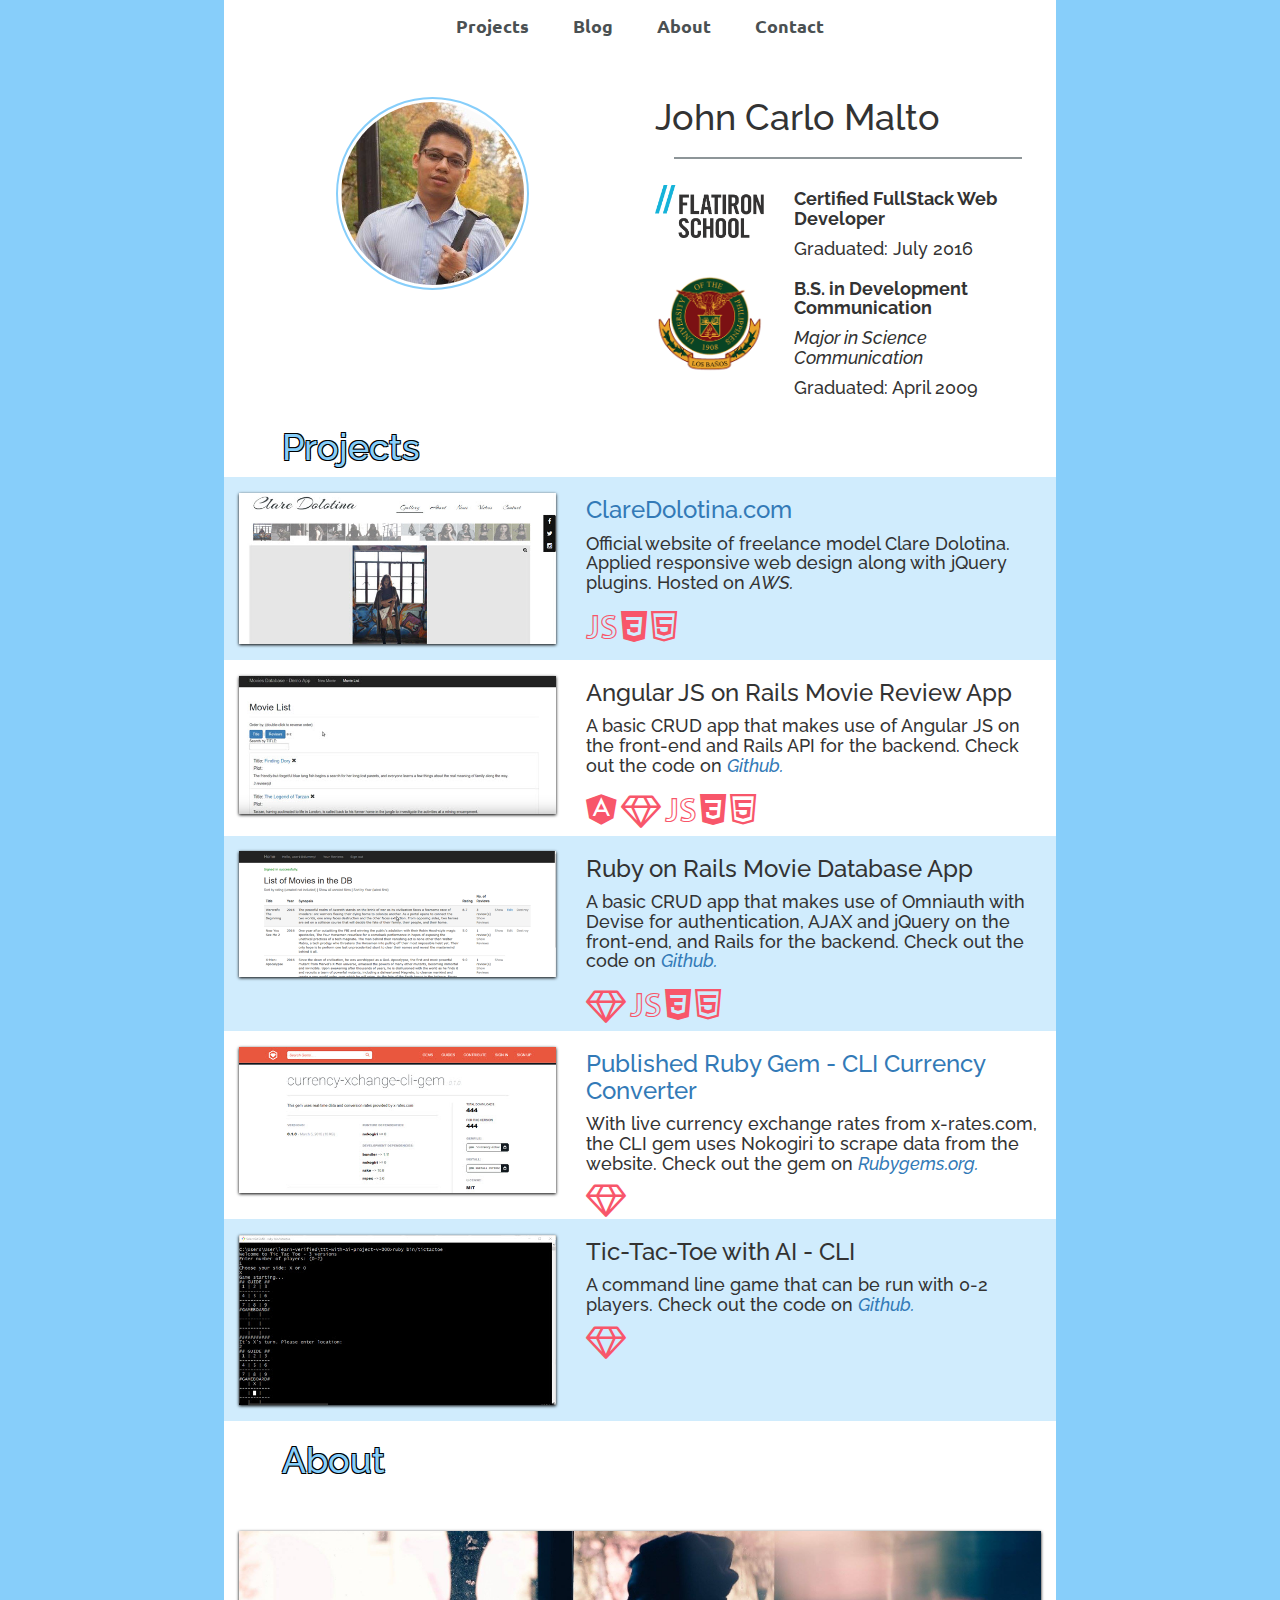
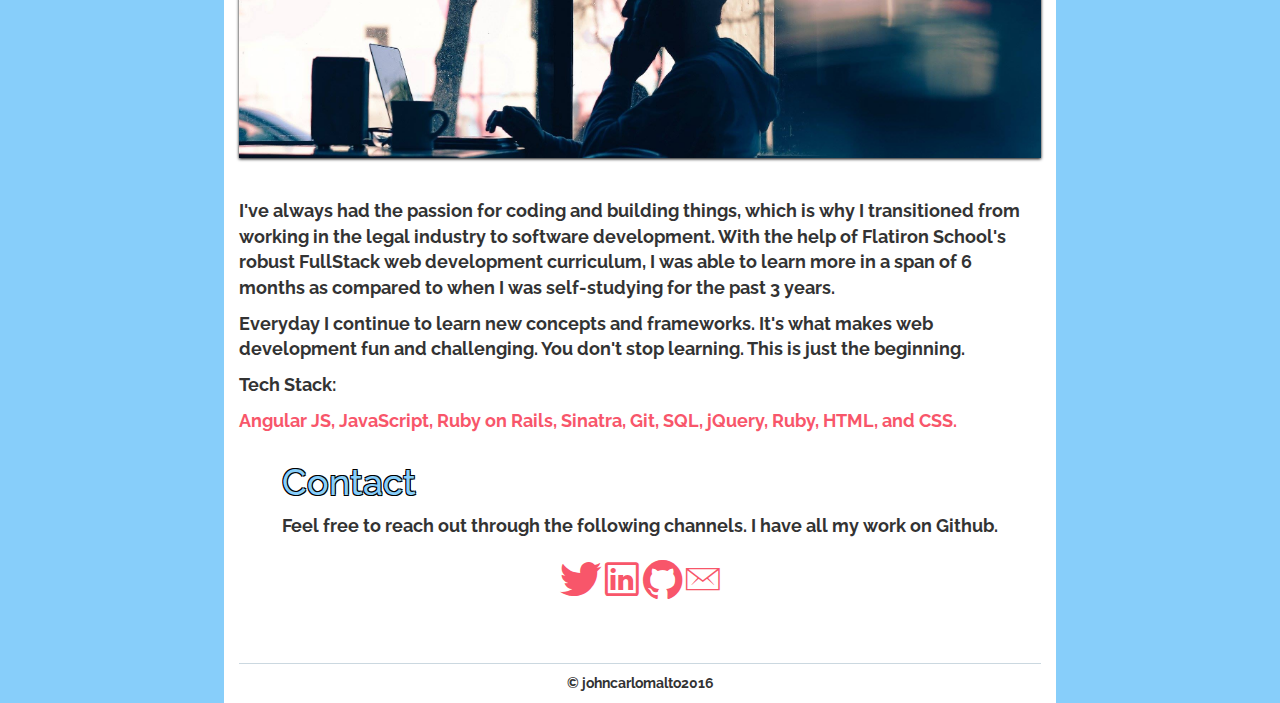
<file: index.html>
<!DOCTYPE html>
<html lang="en">
  <head>
    <link rel="icon" type="image/png" href="images/favicon-32x32.png" sizes="32x32" />
    <link rel="icon" type="image/png" href="images/favicon-16x16.png" sizes="16x16" />
    <link rel="icon" type="image/png" href="images/favicon-96x96.png" sizes="96x96" />
    <meta charset="utf-8">
    <meta http-equiv="X-UA-Compatible" content="IE=edge">
    <meta name="viewport" content="width=device-width, initial-scale=1">
    <!-- The above 3 meta tags *must* come first in the head; any other head content must come *after* these tags -->
    <title>John Carlo Malto - Full Stack Web Developer</title>

    <!-- Bootstrap -->
    <link href="css/bootstrap.min.css" rel="stylesheet" type="text/css">
    <link href="css/style.css" rel="stylesheet" type="text/css">
    <link href="css/font-awesome.min.css" rel="stylesheet" type="text/css">
    <link href="css/ionicons.min.css" rel="stylesheet" type="text/css">
        <!-- Js files -->
    <script type="text/javascript" src="js/jquery-2.0.3.min.js"></script>
     <script src="js/bootstrap.min.js"></script>
    <!-- HTML5 shim and Respond.js for IE8 support of HTML5 elements and media queries -->
    <!-- WARNING: Respond.js doesn't work if you view the page via file:// -->
    <!--[if lt IE 9]>
      <script src="https://oss.maxcdn.com/html5shiv/3.7.2/html5shiv.min.js"></script>
      <script src="https://oss.maxcdn.com/respond/1.4.2/respond.min.js"></script>
    <![endif]-->
    <meta name="description" content="John Carlo is a FullStack Web Developer who graduated from Flatiron School, New York. " />
  </head>
  <body>
    <div class="container">
      <div class="row">
        <div class="col-sm-12">

            <nav role="navigation" class="navbar navbar-v1 center navbar-inner">

              <div class="container-fluid">
                <!-- Brand and toggle get grouped for better mobile display -->

                <div class="navbar-header">



                    

                </div>

                <!-- Collection of nav links and other content for toggling -->

                <div id="navbarCollapse" class="collapse navbar-collapse">

                    <ul class="nav navbar-nav nav-center">
                      <li ><a href="#projects"><b>Projects</b></a></li>
                        
                        <li><a href="http://jakeekaj.github.io" target="_blank"><b>Blog</b></a></li>
                        <li ><a href="#about"><b>About</b></a></li>
                        <li><a href="#contact"><b>Contact</b></a></li>

                
                
            </ul>

                </div>
              </div>
            </nav>
          </div>
         </div>   
        <div class="row">
         <div class="col-sm-6">
          <img class="head" src="images/square.jpg">
          </div>
          <div class="col-sm-6" >
            <h1>John Carlo Malto</h1>
           <hr/>
           <div class="row">
             <div class="col-sm-4">
              <img class="school" src="images/flatiron.png">
             </div>
             <div class="col-sm-8">
              <h4><b>Certified FullStack Web Developer<b></h4>
              <h4 class="grad">Graduated: July 2016</h4>
             </div>
           </div>
           <div class="row">
             <div class="col-sm-4">
              <img class="school" src="images/uplb.png">
             </div>
             <div class="col-sm-8">
              <h4><b>B.S. in Development Communication<b></h4>
              <h4><em>Major in Science Communication</em></h4>
              <h4 class="grad">Graduated: April 2009</h4>
             </div>
           </div>
          </div>
        </div>
        
        <div class="row">
          <h1 class="sectionhead" id="projects">Projects</h1>
        </div>
        <div class="row section">
          <div class="col-sm-5">
              <a href="images/clare.jpg"><img class="thumb" src="images/clare.jpg"></a>
             </div>
             <div class="col-sm-7">
              <h3><a href="http://www.claredolotina.com" target="_blank">ClareDolotina.com</a></h3>
              <h4>Official website of freelance model Clare Dolotina. Applied responsive web design along with jQuery plugins. Hosted on <em>AWS.</em></h4>
              <i class="ion-social-javascript-outline" aria-hidden="true" style="font-size:35px;color:#f8566a;"></i>
              <i class="ion-social-css3" aria-hidden="true" style="font-size:35px;color:#f8566a;"></i>
              <i class="ion-social-html5-outline" aria-hidden="true" style="font-size:35px;color:#f8566a;"></i>
             </div>
        </div>
        <div class="row">
          <div class="col-sm-5">
              <a href="images/ngrails.jpg"><img class="thumb" src="images/ngrails.jpg"></a>
             </div>
             <div class="col-sm-7">
              <h3>Angular JS on Rails Movie Review App</h3>
              <h4> A basic CRUD app that makes use of Angular JS on the front-end and Rails API for the backend. Check out the code on <a href="https://github.com/jakeekaj/Angular-Rails-API-Project" target="_blank"><em>Github.</em></a></h4>
              <i class="ion-social-angular" aria-hidden="true" style="font-size:35px;color:#f8566a;"></i>
              <i class="fa fa-diamond" aria-hidden="true" style="font-size:35px;color:#f8566a;"></i>
              <i class="ion-social-javascript-outline" aria-hidden="true" style="font-size:35px;color:#f8566a;"></i>
              <i class="ion-social-css3" aria-hidden="true" style="font-size:35px;color:#f8566a;"></i>
              <i class="ion-social-html5-outline" aria-hidden="true" style="font-size:35px;color:#f8566a;"></i>
             </div>
        </div>
        <div class="row section">
          <div class="col-sm-5">
              <a href="images/movie.png"><img class="thumb" src="images/movie.png"></a>
             </div>
             <div class="col-sm-7">
              <h3>Ruby on Rails Movie Database App</h3>
              <h4> A basic CRUD app that makes use of Omniauth with Devise for authentication, AJAX and jQuery on the front-end, and Rails for the backend. Check out the code on <a href="https://github.com/jakeekaj/movie-reviews-rails-assessment-for-learn-verified" target="_blank"><em>Github.</em></a></h4>
              <i class="fa fa-diamond" aria-hidden="true" style="font-size:35px;color:#f8566a;"></i>
              <i class="ion-social-javascript-outline" aria-hidden="true" style="font-size:35px;color:#f8566a;"></i>
              <i class="ion-social-css3" aria-hidden="true" style="font-size:35px;color:#f8566a;"></i>
              <i class="ion-social-html5-outline" aria-hidden="true" style="font-size:35px;color:#f8566a;"></i>
             </div>
        </div>
        <div class="row">
          <div class="col-sm-5">
              <a href="images/gem.jpg"><img class="thumb" src="images/gem.jpg"></a>
             </div>
             <div class="col-sm-7">
              <h3><a href="https://rubygems.org/gems/currency-xchange-cli-gem" target="_blank">Published Ruby Gem - CLI Currency Converter</a></h3>
              <h4>With live currency exchange rates from x-rates.com, the CLI gem uses Nokogiri to scrape data from the website. Check out the gem on <a href="https://rubygems.org/gems/currency-xchange-cli-gem" target="_blank"><em>Rubygems.org.</em></a></h4>
              <i class="fa fa-diamond" aria-hidden="true" style="font-size:35px;color:#f8566a;"></i>
             </div>
        </div>
        <div class="row section">
          <div class="col-sm-5">
              <a href="images/ttt.jpg"><img class="thumb" src="images/ttt.jpg"></a>
             </div>
             <div class="col-sm-7">
              <h3>Tic-Tac-Toe with AI - CLI</h3>
              <h4>A command line game that can be run with 0-2 players. Check out the code on <a href="https://github.com/jakeekaj/ttt-with-ai-project-v-000" target="_blank"><em>Github.</em></a></h4>
              <i class="fa fa-diamond" aria-hidden="true" style="font-size:35px;color:#f8566a;"></i>
             </div>
        </div>
        <div class="row">
          <h1 class="sectionhead" id="about">About</h1>
          <div class="col-sm-12">
              <a href="images/crop.jpg"><img class="thumb" src="images/crop.jpg"></a>
             </div>
        </div>
        <div class="row">
        <div class="col-sm-12">
            <p>I've always had the passion for coding and building things, which is why I transitioned from working in the legal industry to software development. With the help of Flatiron School's robust FullStack web development curriculum, I was able to learn more in a span of 6 months as compared to when I was self-studying for the past 3 years. <p>
            <p>Everyday I continue to learn new concepts and frameworks. It's what makes web development fun and challenging. You don't stop learning. This is just the beginning. <p> 
            <p>Tech Stack:</p> 
            <p style="color:#f8566a;">Angular JS, JavaScript, Ruby on Rails, Sinatra, Git, SQL, jQuery, Ruby, HTML, and CSS.</p>  
          </div>
        </div>
        <div class="row">
          <h1 class="sectionhead" id="contact">Contact</h1>
          <div class="col-sm-12" style="text-align:center;">
              <p>Feel free to reach out through the following channels. I have all my work on Github.</p>
              <p><a href="https://twitter.com/jcmalto" target="_blank"><i class="ion-social-twitter" aria-hidden="true" style="font-size:45px;color:#f8566a;"></i></a>
               <a href="https://ph.linkedin.com/in/johncarlomalto" target="_blank"><i class="ion-social-linkedin-outline" aria-hidden="true" style="font-size:45px;color:#f8566a;"></i></a>
                <a href="https://github.com/jakeekaj" target="_blank"><i class="ion-social-github" aria-hidden="true" style="font-size:45px;color:#f8566a;"></i></a>
                <a href="mailto:jakemalto2014@gmail.com" target="_blank"><i class="ion-ios-email-outline" aria-hidden="true" style="font-size:45px;color:#f8566a;"></i></a></p>
              
             </div>
        </div>


    <footer>
      &copy; johncarlomalto2016
    </footer>
        <!-- jQuery (necessary for Bootstrap's JavaScript plugins) -->

    <!-- Include all compiled plugins (below), or include individual files as needed -->

    
  </body>
</html>
</file>
<file: css/style.css>
@import url(https://fonts.googleapis.com/css?family=Ubuntu);
@import url(https://fonts.googleapis.com/css?family=Raleway);




nav {
  font-family: 'Ubuntu', Arial;

}

body {
  font-family: 'Raleway', Helvetica, Arial, sans-serif;
  font-size: 1.8em;
  background-color: #87CEFA;
}

/*image and media effects **/

img, video, audio, table, form {
  width: 100%; /* IE */
  max-width: 100%; /* FF, Safari, Chrome */
  margin-bottom: 5%;
  margin-top: 5%;
}

iframe{
  width: 100%; /* IE */
  max-width: 100%; /* FF, Safari, Chrome */
  
}
.container{
  background-color: #fff;
  width: 65%;
}

.head{
  border-radius: 50%;
  width: 50%;
  margin-left: auto;
  margin-right: auto;
  display: block;
  padding:3px;
  border:2px solid #87CEFA;
}

.head:hover { 
  opacity: 0.9;
  box-shadow: 0 1px 3px black;
} 

.sectionhead {
   color: #87CEFA;
  background-color: #fff;
  text-shadow:
    -1px -1px 0 #000,
    1px -1px 0 #000,
    -1px 1px 0 #000,
    1px 1px 0 #000;  
  margin-left: 7%;
}
.thumb{
    box-shadow: 0 1px 3px black;
}

.thumb:hover { 
  opacity: 0.8;
  box-shadow: 0 1px 3px black;
} 

i:hover{
  opacity: 0.7;
  
}

.section{
  background-color: #d0ecfd;
}


/*new navbar */



.navbar-nav > li{

  margin-left:7px;
  margin-right:7px;
  float: left !important;

}



.nav.nav-center {
    display: inline-block;
    left: 0;
    right: 0;
    margin:0;
    float:none;
    text-align:center;
}

.navbar-inner{
    text-align:center;
}

.navbar-v1 .navbar-text {
  color: #4a5052;

}
.navbar-v1 .navbar-nav > li > a {
  color: #4a5052;

}
.navbar-v1 .navbar-nav > li > a:hover,
.navbar-v1 .navbar-nav > li > a:focus {
  color: #87CEFA;
  background-color: #fff;
  text-shadow:
    -1px -1px 0 #000,
    1px -1px 0 #000,
    -1px 1px 0 #000,
    1px 1px 0 #000;  
  
}

.navbar-v1 .navbar-nav > .open > a,
.navbar-v1 .navbar-nav > .open > a:hover,
.navbar-v1 .navbar-nav > .open > a:focus {


}
.navbar-v1 .navbar-toggle {
    
}

.navbar-v1 .navbar-link {


}
.navbar-v1 .navbar-link:hover {

  border-bottom: 3px solid #4a5052;
  padding-bottom: 10px;
}

.navbar-collapse.collapse {
  display: block !important;
}

@media (max-width: 1108px) {
  .container{
  width: 80%;
 }

 .grad{
  visibility: hidden;
 }
}

@media (max-width: 900px) {
  .container{
  width: 80%;
 }

 .grad{
  visibility: hidden;
 }
}


@media (max-width: 767px) {

 .school{
  width: 40%;
 }

 .row {
  text-align: center;
 }

 .sectionhead {
  margin-left: 0%;
 }

 .container{
  width: 80%;
 }

 .grad{
  visibility: visible;
 }

}

/*footer*/
footer {
  margin-top: 5%;
  text-align: center; 
  font-size: 0.75em;
  padding: 10px;
  background: #fff;
  border-top: 1px solid #cbd8e0; 
}

/*hr rule*/
hr {
height: 2px;
color: #8d9598;
background-color: #8d9598;
border: none;
width: 90%;

}
</file>
